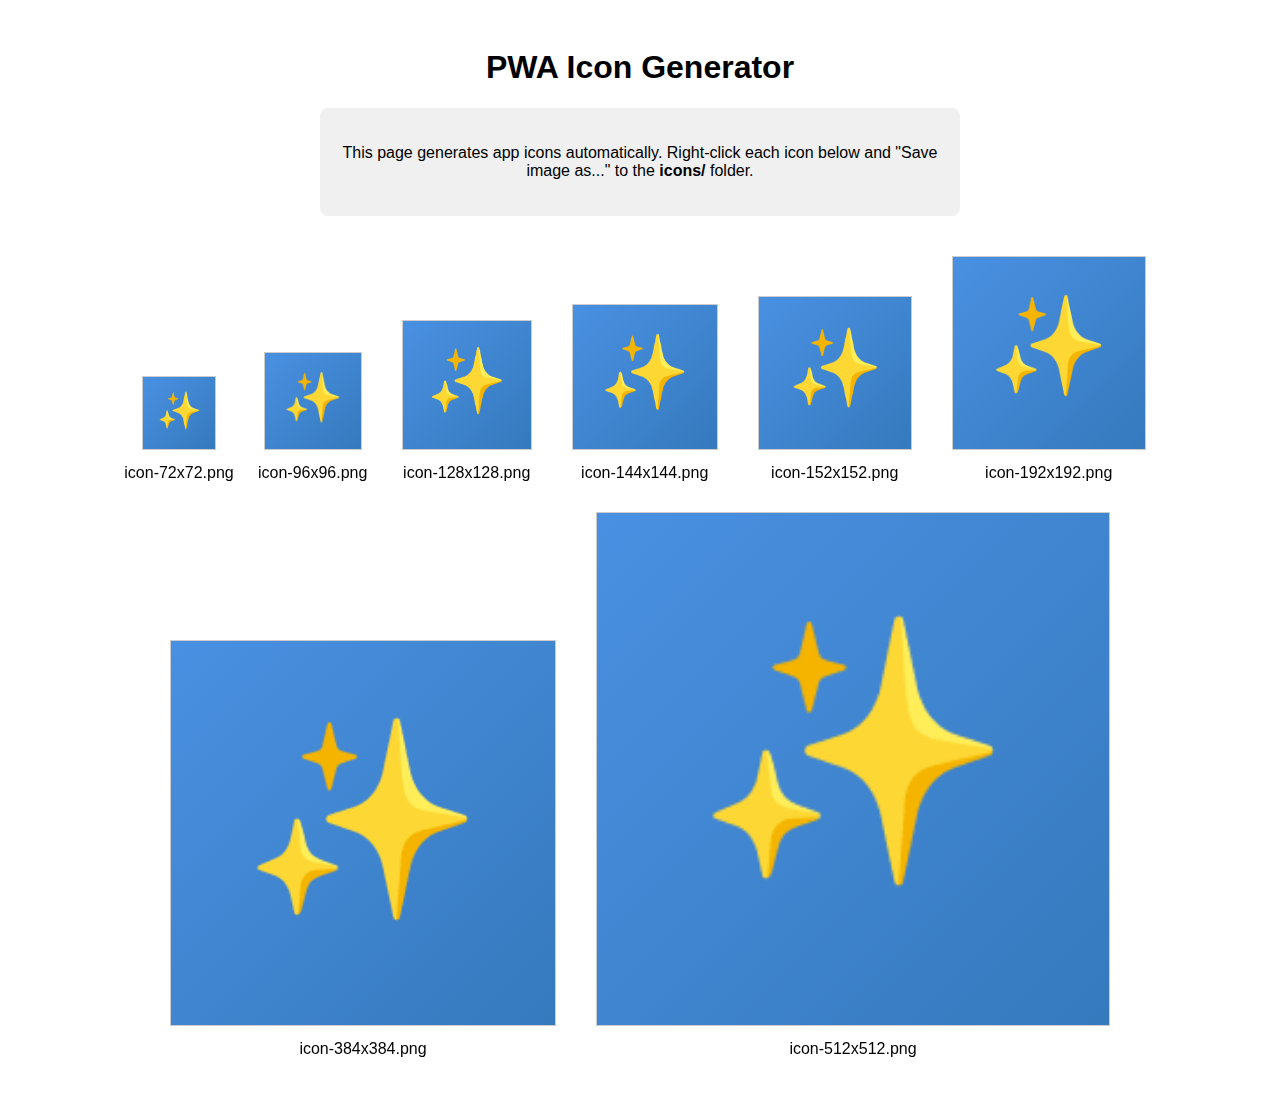
<file: create-icons.html>
<!DOCTYPE html>
<html lang="en">
<head>
    <meta charset="UTF-8">
    <meta name="viewport" content="width=device-width, initial-scale=1.0">
    <title>Icon Generator</title>
    <style>
        body {
            font-family: Arial, sans-serif;
            padding: 20px;
            text-align: center;
        }
        canvas {
            border: 1px solid #ccc;
            margin: 10px;
        }
        .info {
            background: #f0f0f0;
            padding: 20px;
            margin: 20px auto;
            max-width: 600px;
            border-radius: 8px;
        }
    </style>
</head>
<body>
    <h1>PWA Icon Generator</h1>
    <div class="info">
        <p>This page generates app icons automatically. Right-click each icon below and "Save image as..." to the <strong>icons/</strong> folder.</p>
    </div>
    
    <div id="icons-container"></div>

    <script>
        const sizes = [72, 96, 128, 144, 152, 192, 384, 512];
        const container = document.getElementById('icons-container');

        sizes.forEach(size => {
            const canvas = document.createElement('canvas');
            canvas.width = size;
            canvas.height = size;
            const ctx = canvas.getContext('2d');

            // Background gradient
            const gradient = ctx.createLinearGradient(0, 0, size, size);
            gradient.addColorStop(0, '#4A90E2');
            gradient.addColorStop(1, '#357ABD');
            ctx.fillStyle = gradient;
            ctx.fillRect(0, 0, size, size);

            // Draw sparkles emoji
            ctx.font = `${size * 0.5}px Arial`;
            ctx.textAlign = 'center';
            ctx.textBaseline = 'middle';
            ctx.fillText('✨', size / 2, size / 2);

            // Label
            const label = document.createElement('p');
            label.textContent = `icon-${size}x${size}.png`;
            label.style.margin = '0';
            
            const wrapper = document.createElement('div');
            wrapper.style.display = 'inline-block';
            wrapper.style.margin = '10px';
            wrapper.appendChild(canvas);
            wrapper.appendChild(label);
            
            container.appendChild(wrapper);

            // Auto download (optional - comment out if you prefer manual save)
            // canvas.toBlob(blob => {
            //     const url = URL.createObjectURL(blob);
            //     const a = document.createElement('a');
            //     a.href = url;
            //     a.download = `icon-${size}x${size}.png`;
            //     a.click();
            // });
        });
    </script>
</body>
</html>
</file>
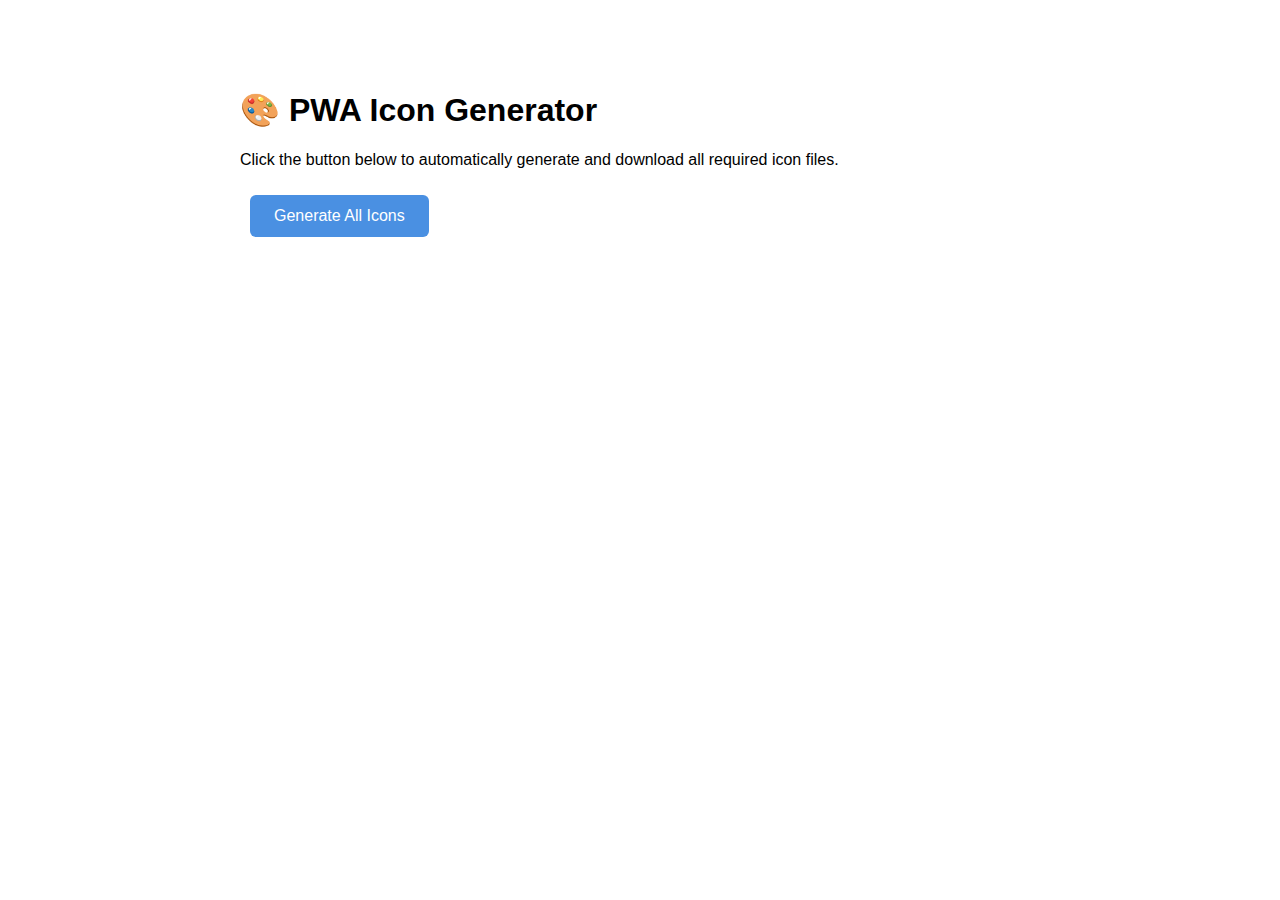
<file: generate-icons.html>
<!DOCTYPE html>
<html>
<head>
    <title>Generate PWA Icons</title>
    <style>
        body {
            font-family: Arial, sans-serif;
            max-width: 800px;
            margin: 50px auto;
            padding: 20px;
        }
        .icon-grid {
            display: grid;
            grid-template-columns: repeat(auto-fill, minmax(150px, 1fr));
            gap: 20px;
            margin-top: 30px;
        }
        .icon-item {
            text-align: center;
            padding: 15px;
            border: 2px solid #ddd;
            border-radius: 8px;
        }
        canvas {
            border: 1px solid #ccc;
            border-radius: 4px;
        }
        button {
            background: #4A90E2;
            color: white;
            border: none;
            padding: 12px 24px;
            border-radius: 6px;
            cursor: pointer;
            font-size: 16px;
            margin: 10px;
        }
        button:hover {
            background: #357ABD;
        }
        .success {
            color: green;
            font-weight: bold;
            margin-top: 20px;
        }
    </style>
</head>
<body>
    <h1>🎨 PWA Icon Generator</h1>
    <p>Click the button below to automatically generate and download all required icon files.</p>
    
    <button onclick="generateAllIcons()">Generate All Icons</button>
    
    <div id="status"></div>
    
    <div class="icon-grid" id="iconGrid"></div>

    <script>
        const sizes = [72, 96, 128, 144, 152, 192, 384, 512];
        
        function createIcon(size) {
            const canvas = document.createElement('canvas');
            canvas.width = size;
            canvas.height = size;
            const ctx = canvas.getContext('2d');
            
            // Background gradient
            const gradient = ctx.createLinearGradient(0, 0, size, size);
            gradient.addColorStop(0, '#4A90E2');
            gradient.addColorStop(1, '#357ABD');
            ctx.fillStyle = gradient;
            ctx.fillRect(0, 0, size, size);
            
            // Add rounded corners
            ctx.globalCompositeOperation = 'destination-in';
            ctx.beginPath();
            const radius = size * 0.15;
            ctx.moveTo(radius, 0);
            ctx.lineTo(size - radius, 0);
            ctx.quadraticCurveTo(size, 0, size, radius);
            ctx.lineTo(size, size - radius);
            ctx.quadraticCurveTo(size, size, size - radius, size);
            ctx.lineTo(radius, size);
            ctx.quadraticCurveTo(0, size, 0, size - radius);
            ctx.lineTo(0, radius);
            ctx.quadraticCurveTo(0, 0, radius, 0);
            ctx.closePath();
            ctx.fill();
            
            ctx.globalCompositeOperation = 'source-over';
            
            // Add icon/emoji
            const fontSize = size * 0.5;
            ctx.font = `${fontSize}px Arial`;
            ctx.textAlign = 'center';
            ctx.textBaseline = 'middle';
            ctx.fillStyle = 'white';
            ctx.fillText('🧹', size / 2, size / 2);
            
            return canvas;
        }
        
        function downloadCanvas(canvas, filename) {
            canvas.toBlob(blob => {
                const url = URL.createObjectURL(blob);
                const a = document.createElement('a');
                a.href = url;
                a.download = filename;
                a.click();
                URL.revokeObjectURL(url);
            });
        }
        
        function generateAllIcons() {
            const iconGrid = document.getElementById('iconGrid');
            const status = document.getElementById('status');
            iconGrid.innerHTML = '';
            
            status.innerHTML = '<p>Generating icons...</p>';
            
            sizes.forEach((size, index) => {
                setTimeout(() => {
                    const canvas = createIcon(size);
                    const filename = `icon-${size}x${size}.png`;
                    
                    // Display preview
                    const item = document.createElement('div');
                    item.className = 'icon-item';
                    item.innerHTML = `
                        <p><strong>${size}x${size}</strong></p>
                        <canvas width="${Math.min(size, 100)}" height="${Math.min(size, 100)}"></canvas>
                        <p style="font-size: 12px; margin-top: 10px;">${filename}</p>
                    `;
                    const previewCanvas = item.querySelector('canvas');
                    const previewCtx = previewCanvas.getContext('2d');
                    const scale = Math.min(100, size) / size;
                    previewCtx.scale(scale, scale);
                    previewCtx.drawImage(canvas, 0, 0);
                    
                    iconGrid.appendChild(item);
                    
                    // Auto download
                    downloadCanvas(canvas, filename);
                    
                    if (index === sizes.length - 1) {
                        status.innerHTML = '<p class="success">✅ All icons generated! Check your Downloads folder.</p><p>Move all icon-*.png files to the <strong>icons/</strong> folder in your project.</p>';
                    }
                }, index * 300); // Delay between downloads
            });
        }
    </script>
</body>
</html>
</file>
